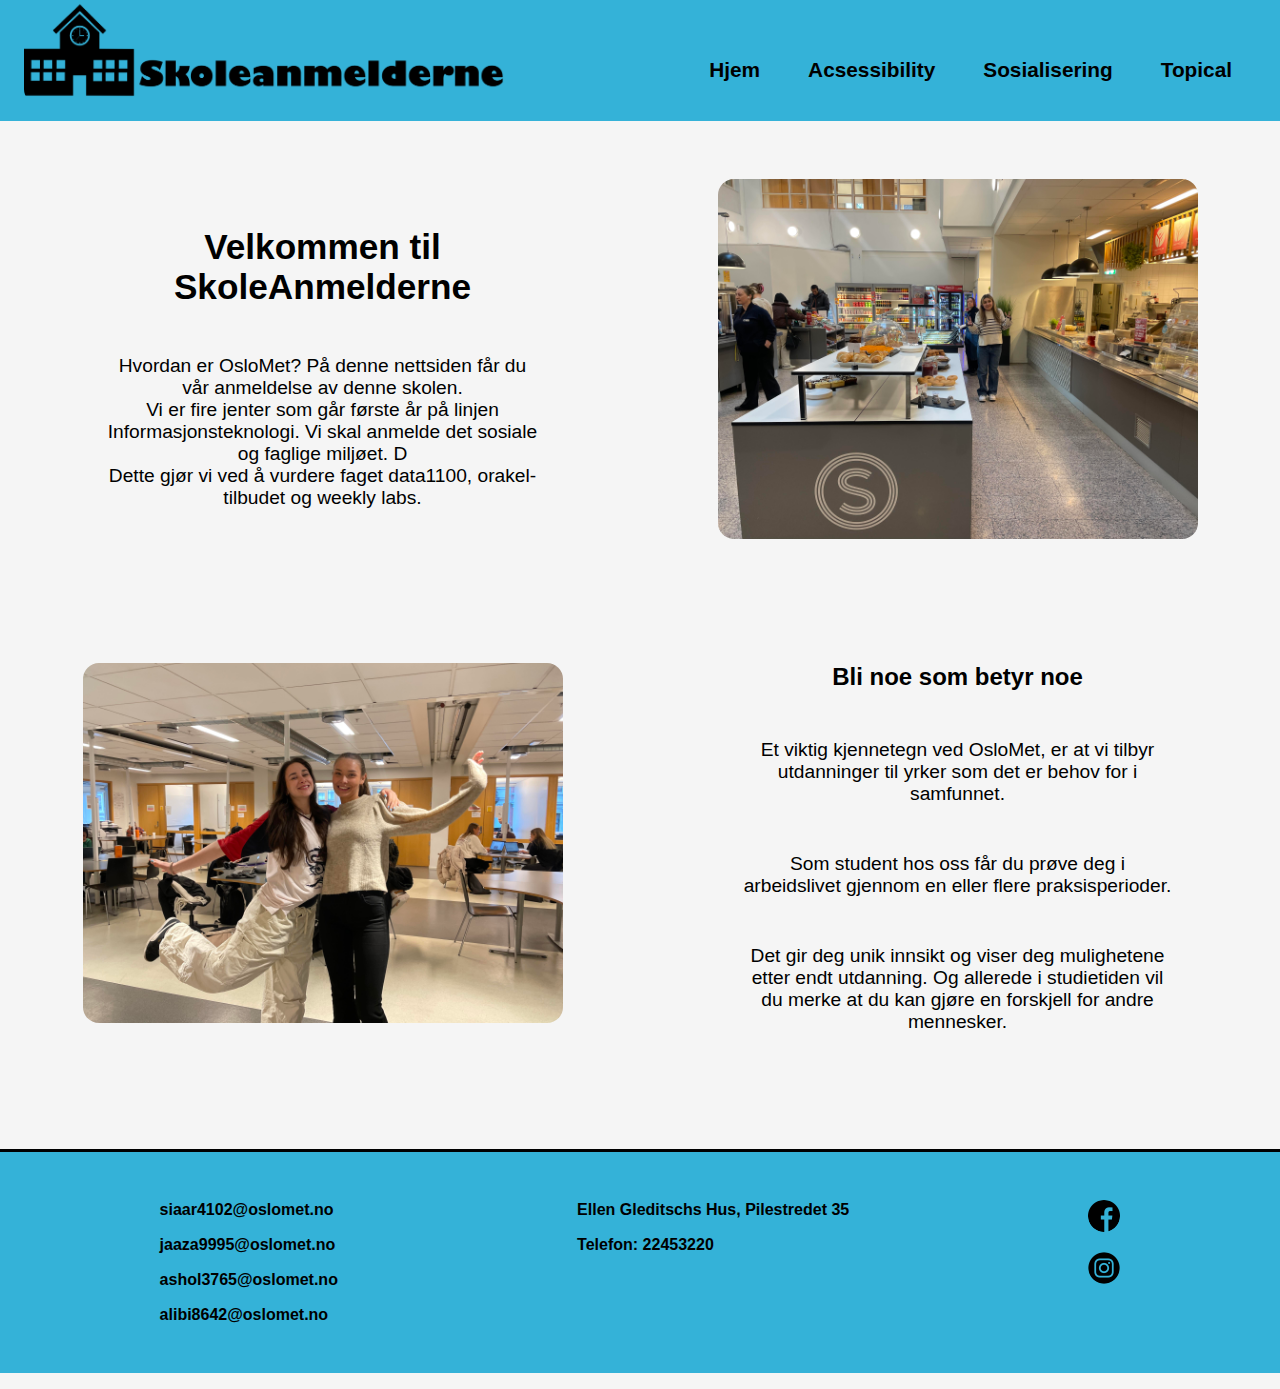
<file: index.html>
<!DOCTYPE html>
<html lang="en">
<head><!--tittel og stylesheet den er koblet opp til-->
    <meta charset="UTF-8">
    <meta name="viewport" content="width=device-width, initial-scale=1.0">
    <link rel="stylesheet" href="css/stylesheet.css">
    <title>SkoleAnmelderne</title>
</head> 

<body><!--spesifiserer hovedinnholdet på siden-->
    <header class="header"><!--setter inn logo til skoleanmelderne-->
        <div>
            <a href="/index.html">
                <img src="/images/skoleannmeldere-logo.png" alt="skoleanmelderne logo" class="logo">
            </a>
        </div>
        <div class="navigation"> <!--meny-bar til de ulike sidene-->
            <input type="checkbox" class="checkbox-menu"> <!--knapper du kan trykke på-->
            <div class="hamburger"></div> <!--hamburgermeny for navigasjonsmenu i litenformat, ser ut som en hamburger-->
            <ul class="menu">
                <li><a href="index.html">Hjem</a></li>
                <li><a href="sub-sites/accsess.html">Acsessibility</a></li>
                <li><a href="sub-sites/sosialisering.html">Sosialisering</a></li>
                <li><a href="sub-sites/topical.html">Topical</a></li>
            </ul>
        </div>
    </header>
    
    <main>
        <article> <!--innhold spesifisert for denne siden, her ligger teksten vår-->
            <div class="grid-container">
                <div class="item1">
            <h1 class="main-title">Velkommen til SkoleAnmelderne</h1>
            <div class="text-content">
                <p >Hvordan er OsloMet? På denne nettsiden får du vår anmeldelse av denne skolen. </p>
                <p>Vi er fire jenter som går første år på linjen Informasjonsteknologi. Vi skal anmelde det sosiale og faglige miljøet. D</p>
                <p>Dette gjør vi ved å vurdere faget data1100, orakel-tilbudet og weekly labs.</p>
                </div>
            </div>
            <div class="item2">
                <img src="images/kantina.jpg" alt="Kantina på OsloMet">
            </div>
                <!--caption (fotograf og dato)-->
                <div class="item3">
                <img src="images/datatorget.jpg" alt="Datatorget">
            </div>
            <div class="item4">
            <h2 class="subtitle">Bli noe som betyr noe</h2>
                <p class="text-content">Et viktig kjennetegn ved OsloMet, er at vi tilbyr utdanninger til yrker som det er behov for i samfunnet.</p>
                <p class="text-content">Som student hos oss får du prøve deg i arbeidslivet gjennom en eller flere praksisperioder.</p>
                <p class="text-content">Det gir deg unik innsikt og viser deg mulighetene etter endt utdanning. Og allerede i studietiden vil du merke at du kan gjøre en forskjell for andre mennesker.</p>
            </div>
        </article>
    </main>
    
    <footer> <!--Tre kololonne i nederste del av nettside -->
        <div class="epost-kolonne"> <!--våre eposter-->
            <ul>
                <li><a href="mailto:siaar4102@oslomet.no">siaar4102@oslomet.no</a></li>
                <li><a href="mailto:jaaza9995@oslomet.no">jaaza9995@oslomet.no</a></li>
                <li><a href="mailto:ashol3765@oslomet.no">ashol3765@oslomet.no</a></li>
                <li><a href="mailto:alibi8642@oslomet.no">alibi8642@oslomet.no</a></li>
            </ul>
        </div>
        <div class="kontakt-kolonne"> <!--kontaktinformasjon til oslomet-->
            <ul>
                <li><a href="https://maps.app.goo.gl/wxStEUmxSxGJmwCn7">Ellen Gleditschs Hus, Pilestredet 35</a></li>
                <li><a href="tel:22453220">Telefon: 22453220</a></li>
            </ul>
        </div>
        <div class="some-kolonne"> <!--logoer med lenker til sosiale medier-->
            <ul>
                <li><a href="https://www.facebook.com/oslomet/?locale=nb_NO"><img src="images/facebook.png" class="social-media" alt="facebook-logo"></a></li>
                <li><a href="https://www.instagram.com/oslomet/"><img src="images/instagram.png" class="social-media" alt="instagram-logo"></a></li>
            </ul>
        </div>
    </footer>
</body>
</html>
</file>
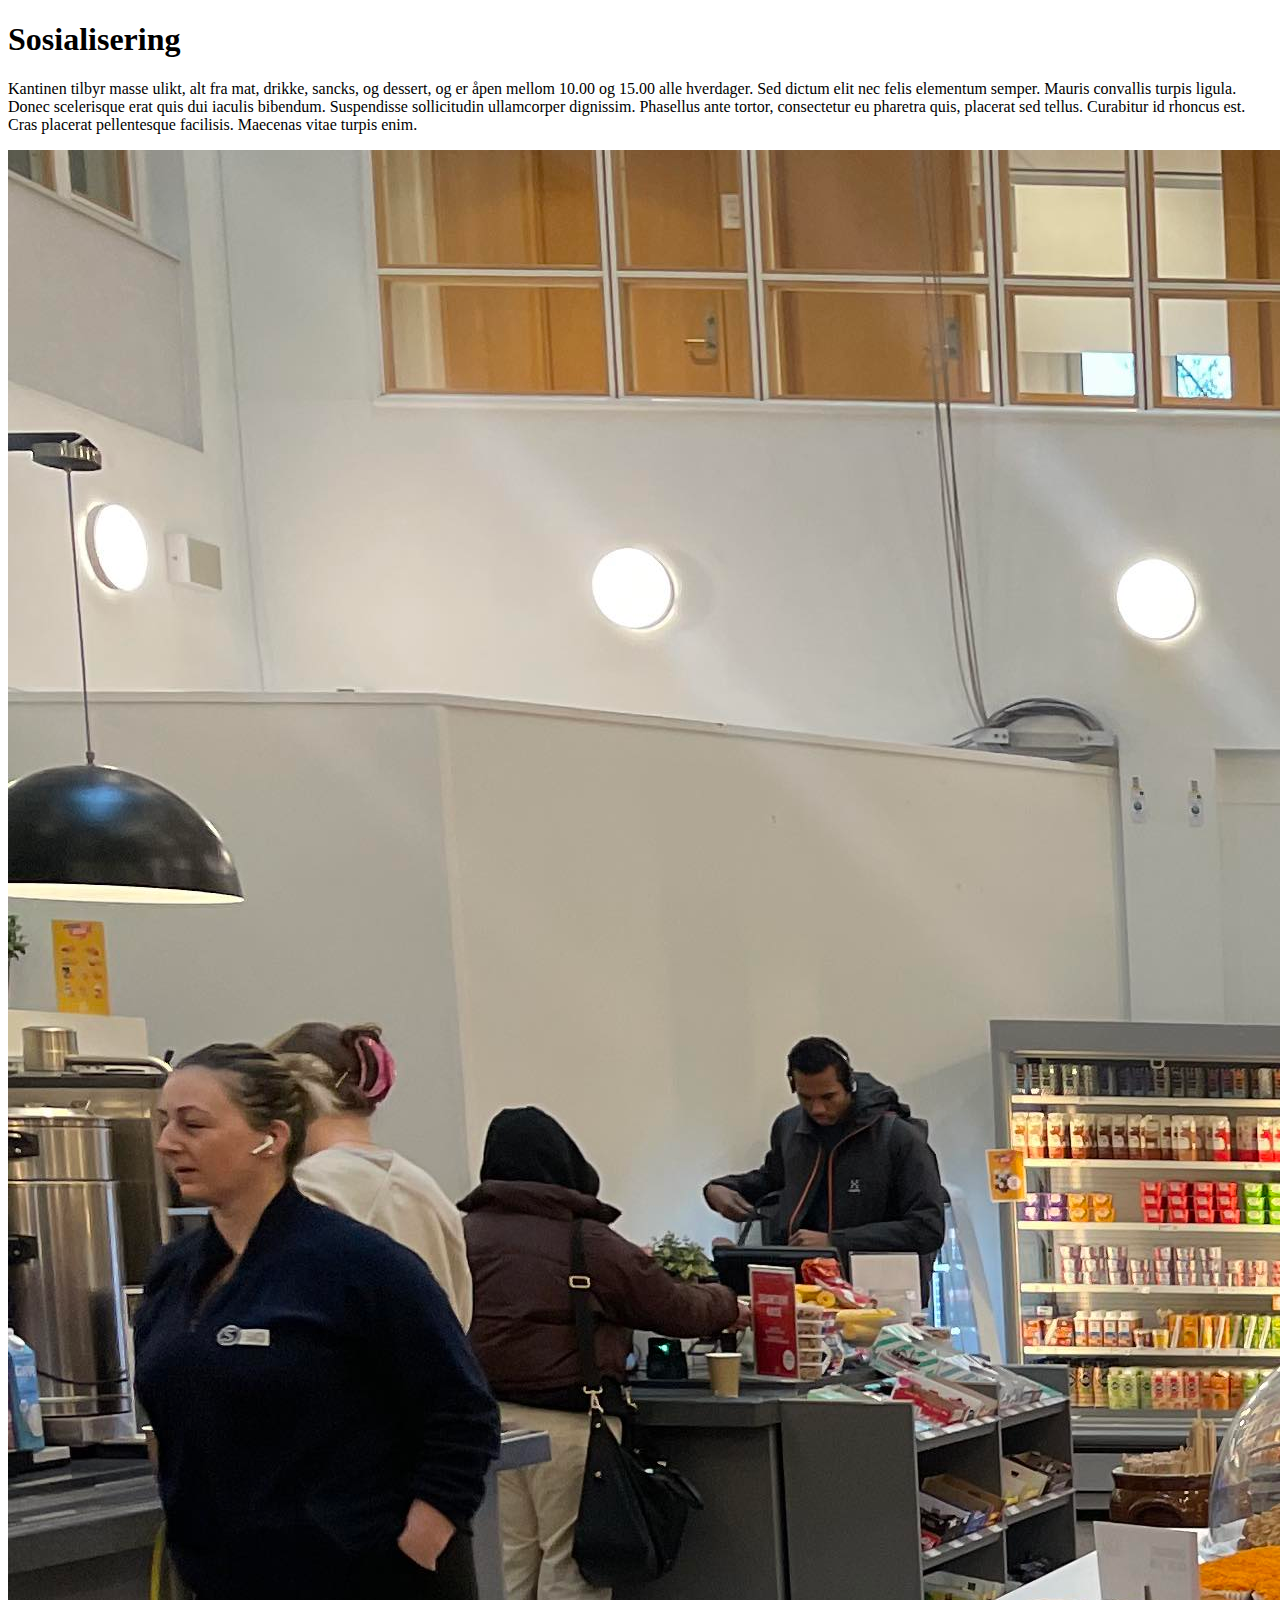
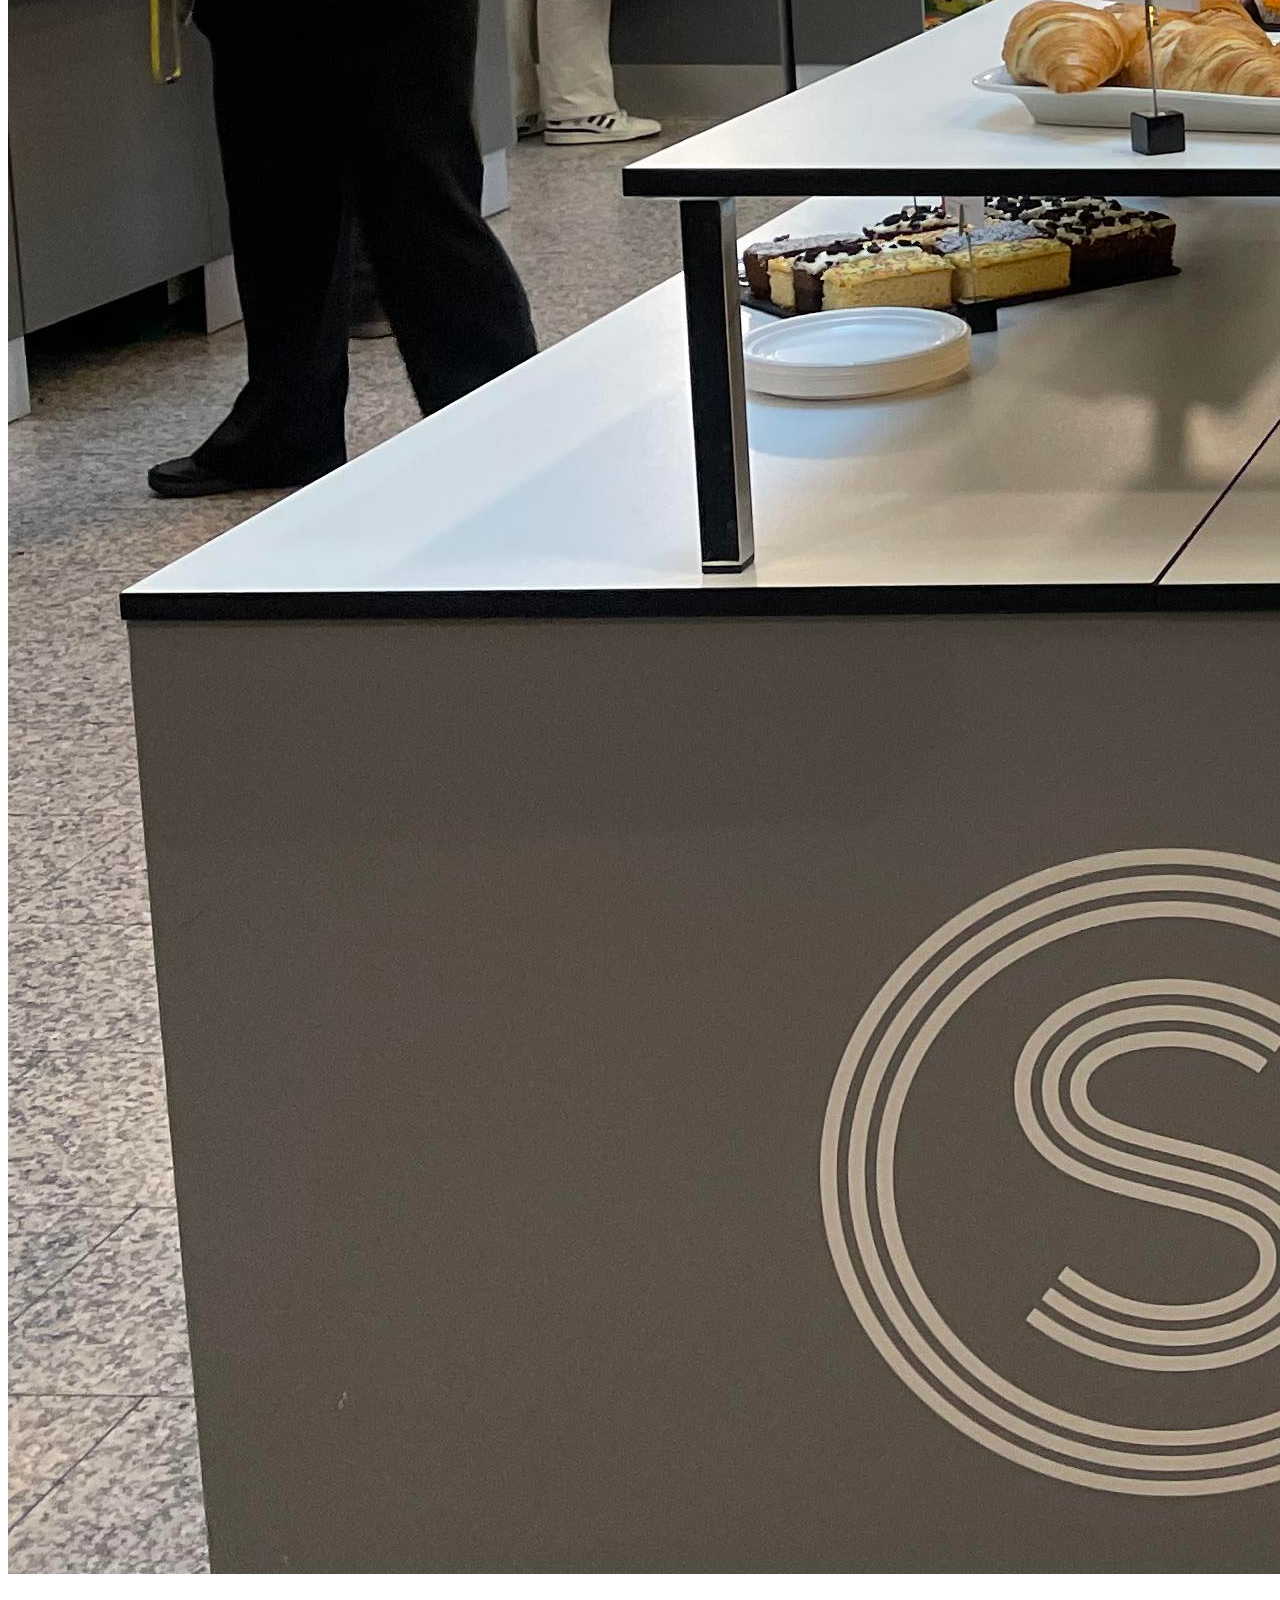
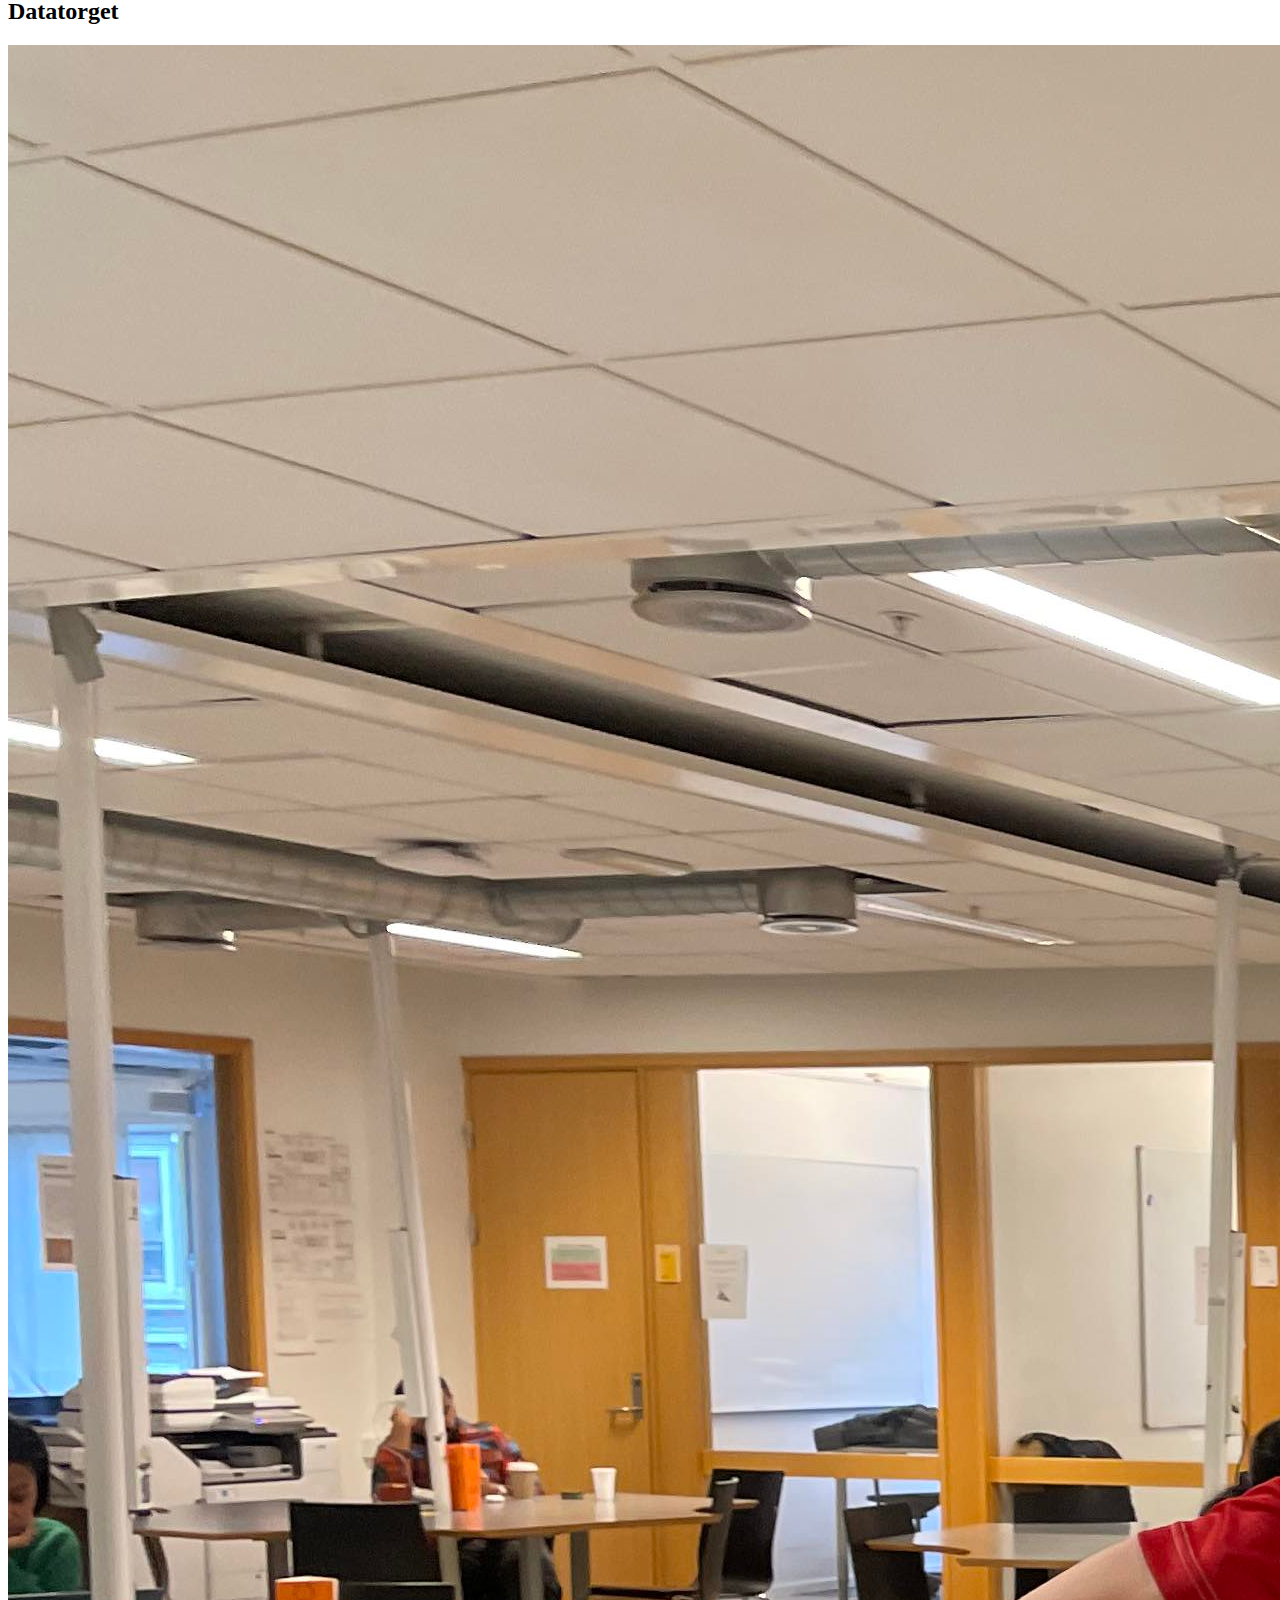
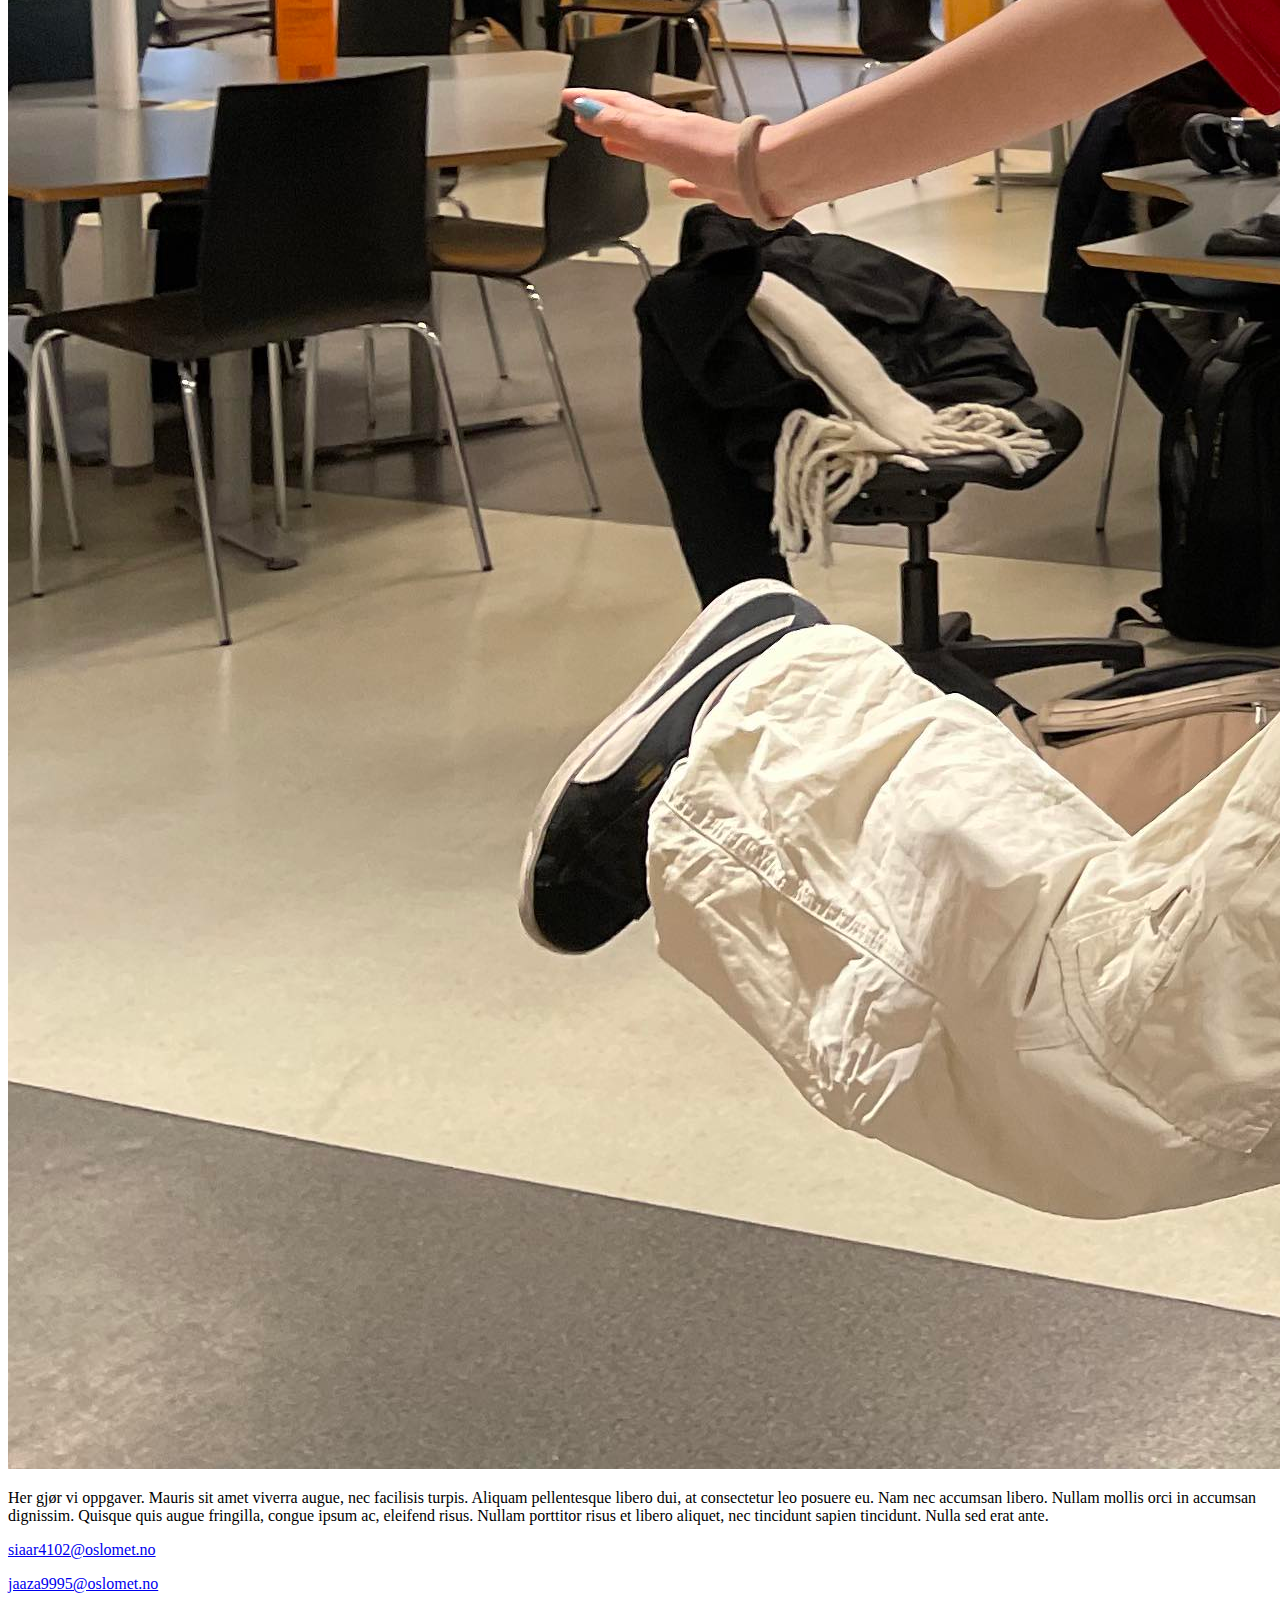
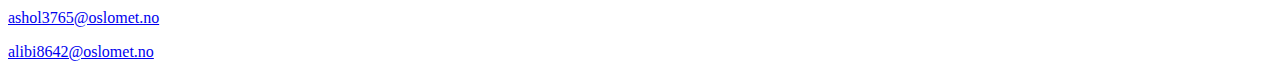
<file: sosialisering.html>
<!DOCTYPE html>
<html lang="en">
<head>
    <meta charset="UTF-8">
    <title>Sosialisering</title>
</head>
<body>
    <main>
        <article class="sosialiseringArticle">
            <h1 class="main-heading">Sosialisering</h1>
                <p class="text-content">Kantinen tilbyr masse ulikt, alt fra mat, drikke, sancks, og dessert, og er åpen mellom 10.00 og 15.00 alle hverdager. 
                    Sed dictum elit nec felis elementum semper. Mauris convallis turpis ligula. Donec scelerisque erat quis dui iaculis bibendum. 
                    Suspendisse sollicitudin ullamcorper dignissim. Phasellus ante tortor, consectetur eu pharetra quis, placerat sed tellus. Curabitur 
                    id rhoncus est. Cras placerat pellentesque facilisis. Maecenas vitae turpis enim.</p>
                <img src="images/kantina.jpg" alt="Kantina på OsloMet">
                <!--caption (fotograf og dato)-->
            <h2 class="subtitle">Datatorget</h2>
                <img src="images/datatorget.jpg" alt="Datatorget">
                <p class="text-content">Her gjør vi oppgaver. Mauris sit amet viverra augue, nec facilisis turpis. Aliquam pellentesque libero dui, at 
                    consectetur leo posuere eu. Nam nec accumsan libero. Nullam mollis orci in accumsan dignissim. Quisque quis augue fringilla, congue 
                    ipsum ac, eleifend risus. Nullam porttitor risus et libero aliquet, nec tincidunt sapien tincidunt. Nulla sed erat ante.</p>
        </article>
    </main>

    <footer>
        <p class="footer-info"><a href="mailto:siaar4102@oslomet.no">siaar4102@oslomet.no</a></p>
                <p class="footer-info"><a href="mailto:jaaza9995@oslomet.no">jaaza9995@oslomet.no</a></p>
                <p class="footer-info"><a href="mailto:ashol3765@oslomet.no">ashol3765@oslomet.no</a></p>
                <p class="footer-info"><a href="mailto:alibi8642@oslomet.no">alibi8642@oslomet.no</a></p>  
    </footer>
</body>
</html>
</file>
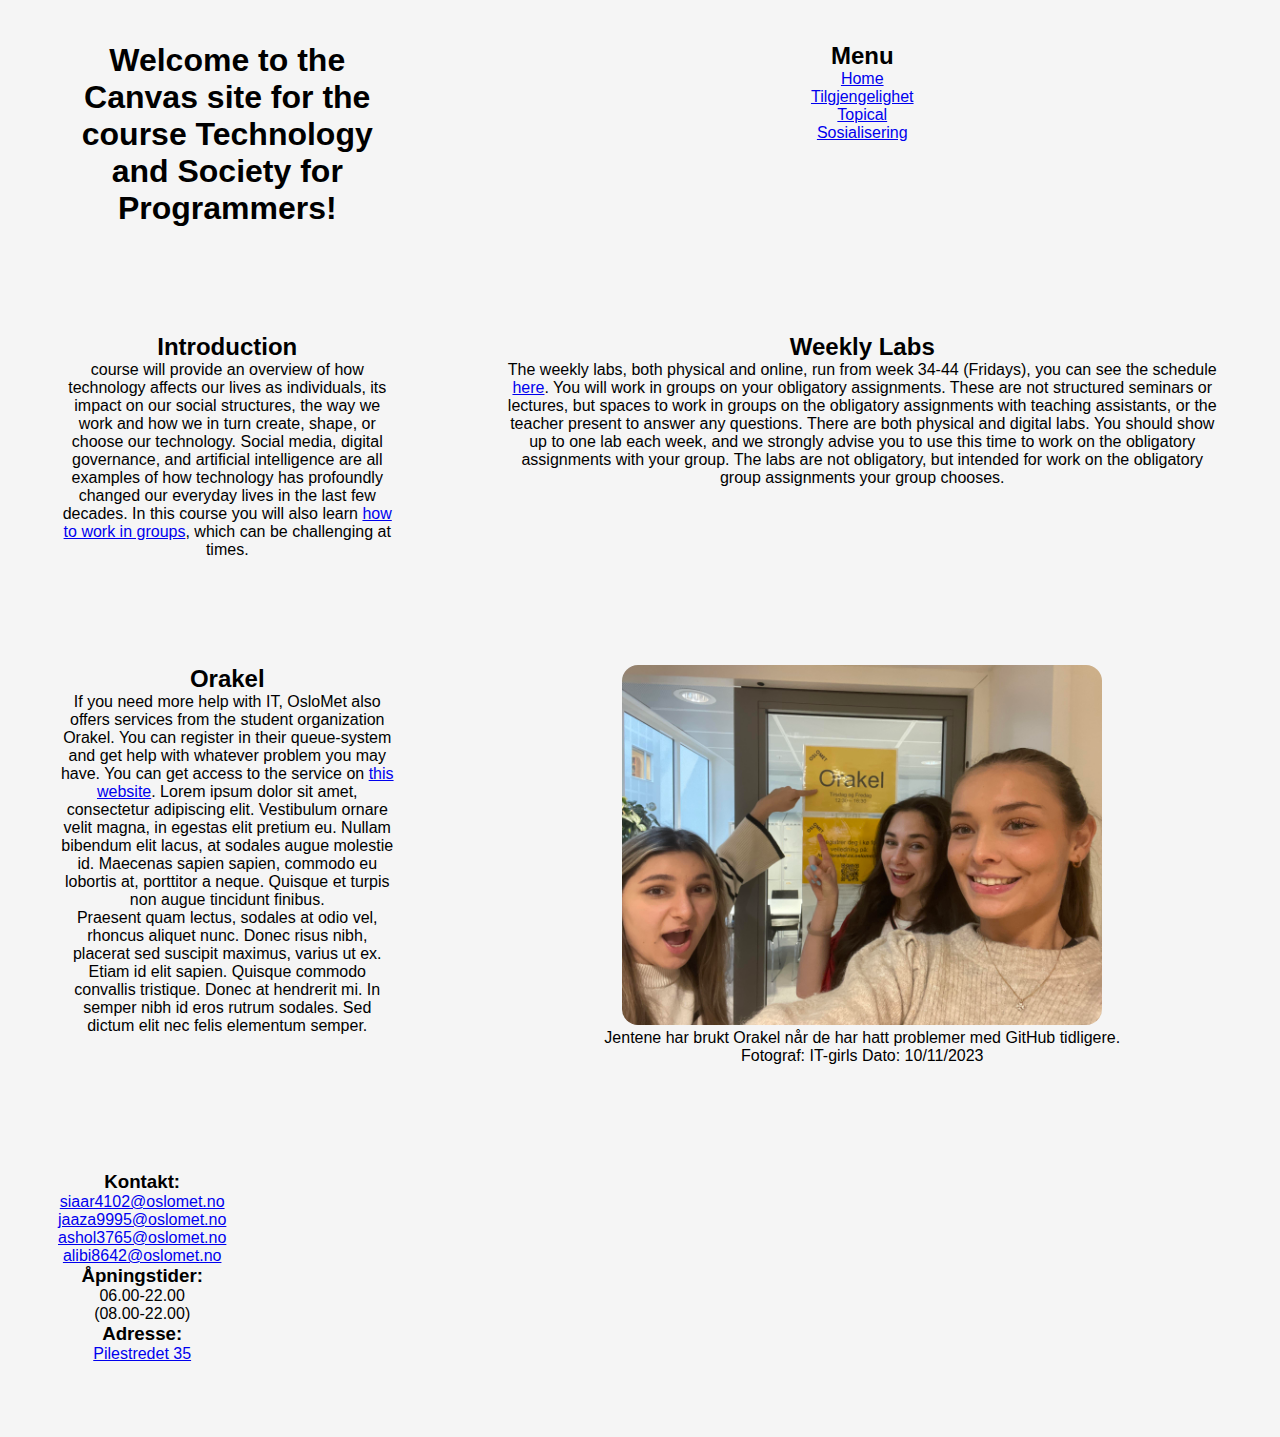
<file: topical.html>
<!DOCTYPE html>
<html lang="en">
<head>
    <meta charset="UTF-8">
    <title>OsloMet</title>
    <link rel="stylesheet" href="css/stylesheet.css"> 
</head>
<!--spesifiserer hovedinnholdet på siden-->
<body>
    <div class="grid-container">  
        <div class="item1"> 
            <h1> Welcome to the Canvas site for the course Technology and Society for Programmers!</h1></div>
        <!--definerer ett sett navigasjonslenker-->
        <div class="item2"> 
            <h2 class="meny">Menu</h2> 
                <!--menu bar-->
                <nav>
                    <ul>
                        <li><a href="index.html">Home</a></li>
                        <li><a href="accsess.html">Tilgjengelighet</a></li>
                        <li><a href="topical.html">Topical</a></li>
                        <li><a href="sosialisering.html">Sosialisering</a></li>
                    </ul>
                </nav>
        </div> 
        <!--Tekst tatt fra DATA 1100 sin Syllabus-->
        <div class="item3">
            <h2>Introduction</h2> 
                <p>course will provide an overview of how technology affects our lives as individuals, its impact on our social structures, 
                the way we work and how we in turn create, shape, or choose our technology. Social media, digital governance, and artificial 
                intelligence are all examples of how technology has profoundly changed our everyday lives in the last few decades. 
                In this course you will also learn 
                <a href="https://www.oslomet.no/forskning/forskningsnyheter/hvordan-lose-problemer-grupper">how to work in groups</a>, which can be challenging at times.</p>
        </div>
        <div class="item4">
            <h2>Weekly Labs</h2>
                <p> The weekly labs, both physical and online, run from week 34-44 (Fridays), you can see the schedule 
                <a href="https://tp.educloud.no/oslomet/timeplan/timeplan.php?type=course&id%5B%5D=DATA1100%2C1&sort=null">here</a>. You will work in 
                groups on your obligatory assignments. These are not structured seminars or lectures, but spaces to work in groups on the obligatory 
                assignments with teaching assistants, or the teacher present to answer any questions. There are both physical and digital labs. You 
                should show up to one lab each week, and we strongly advise you to use this time to work on the obligatory assignments with your group. 
                The labs are not obligatory, but intended for work on the obligatory group assignments your group chooses.</p>
        </div>
        <div class="item5">
            <h2>Orakel</h2>
                <p>If you need more help with IT, OsloMet also offers services from the student organization Orakel. You can register in their queue-system 
                and get help with whatever problem you may have. You can get access to the service on 
                <a href="http://orakel.cs.oslomet.no/?fbclid=IwAR1zBENN-Wi6OOu0t-D0s6P7Qee21S8tOdWcjEOTmsW39-8lwr--emS8iUA">this website</a>.
                Lorem ipsum dolor sit amet, consectetur adipiscing elit. Vestibulum ornare velit magna, in egestas elit pretium eu. Nullam bibendum 
                elit lacus, at sodales augue molestie id. Maecenas sapien sapien, commodo eu lobortis at, porttitor a neque. Quisque et turpis non 
                augue tincidunt finibus.</p>
                <p>Praesent quam lectus, sodales at odio vel, rhoncus aliquet nunc. Donec risus nibh, placerat sed suscipit 
                maximus, varius ut ex. Etiam id elit sapien. Quisque commodo convallis tristique. Donec at hendrerit mi. 
                In semper nibh id eros rutrum 
                sodales. Sed dictum elit nec felis elementum semper.</p>
        </div>
    <div class="item6">  
    <img src="images/orakel.jpg" alt="Orakel på datatorget">
        <p class="bildetekst">Jentene har brukt Orakel når de har hatt problemer med GitHub tidligere.</p>
        <p class="fotograf">Fotograf: IT-girls Dato: 10/11/2023</p>
    </div>
    <div class="item7"> 
        <div id="column1">
            <h3 class="footer-h">Kontakt:</h3>
                <p class="footer-info"><a href="mailto:siaar4102@oslomet.no">siaar4102@oslomet.no</a></p>
                <p class="footer-info"><a href="mailto:jaaza9995@oslomet.no">jaaza9995@oslomet.no</a></p>
                <p class="footer-info"><a href="mailto:ashol3765@oslomet.no">ashol3765@oslomet.no</a></p>
                <p class="footer-info"><a href="mailto:alibi8642@oslomet.no">alibi8642@oslomet.no</a></p>
        </div>
        <div id="column2">
            <h3 class="footer-h">Åpningstider:</h3>
                <p class="footer-info">06.00-22.00</p>
                <p class="footer-info">(08.00-22.00)</p>
        </div>
        <div id="column3">
            <h3 class="footer-h">Adresse:</h3>
                <p class="footer-info"> <a href="https://www.google.com/maps/place/ELLEN+GLEDITSCHS+HUS,+Pilestredet+35,+0166+Oslo/@59.9194939,10.7328436,17z/data=!3m1!4b1!4m6!3m5!1s0x46416e7bfd89e6cf:0xd04027fb4528a60c!8m2!3d59.9194912!4d10.7354185!16s%2Fg%2F11fpk5l5z8?entry=ttu">Pilestredet 35</a></p>
        </div>
    </div>
</body>
</html>
</file>
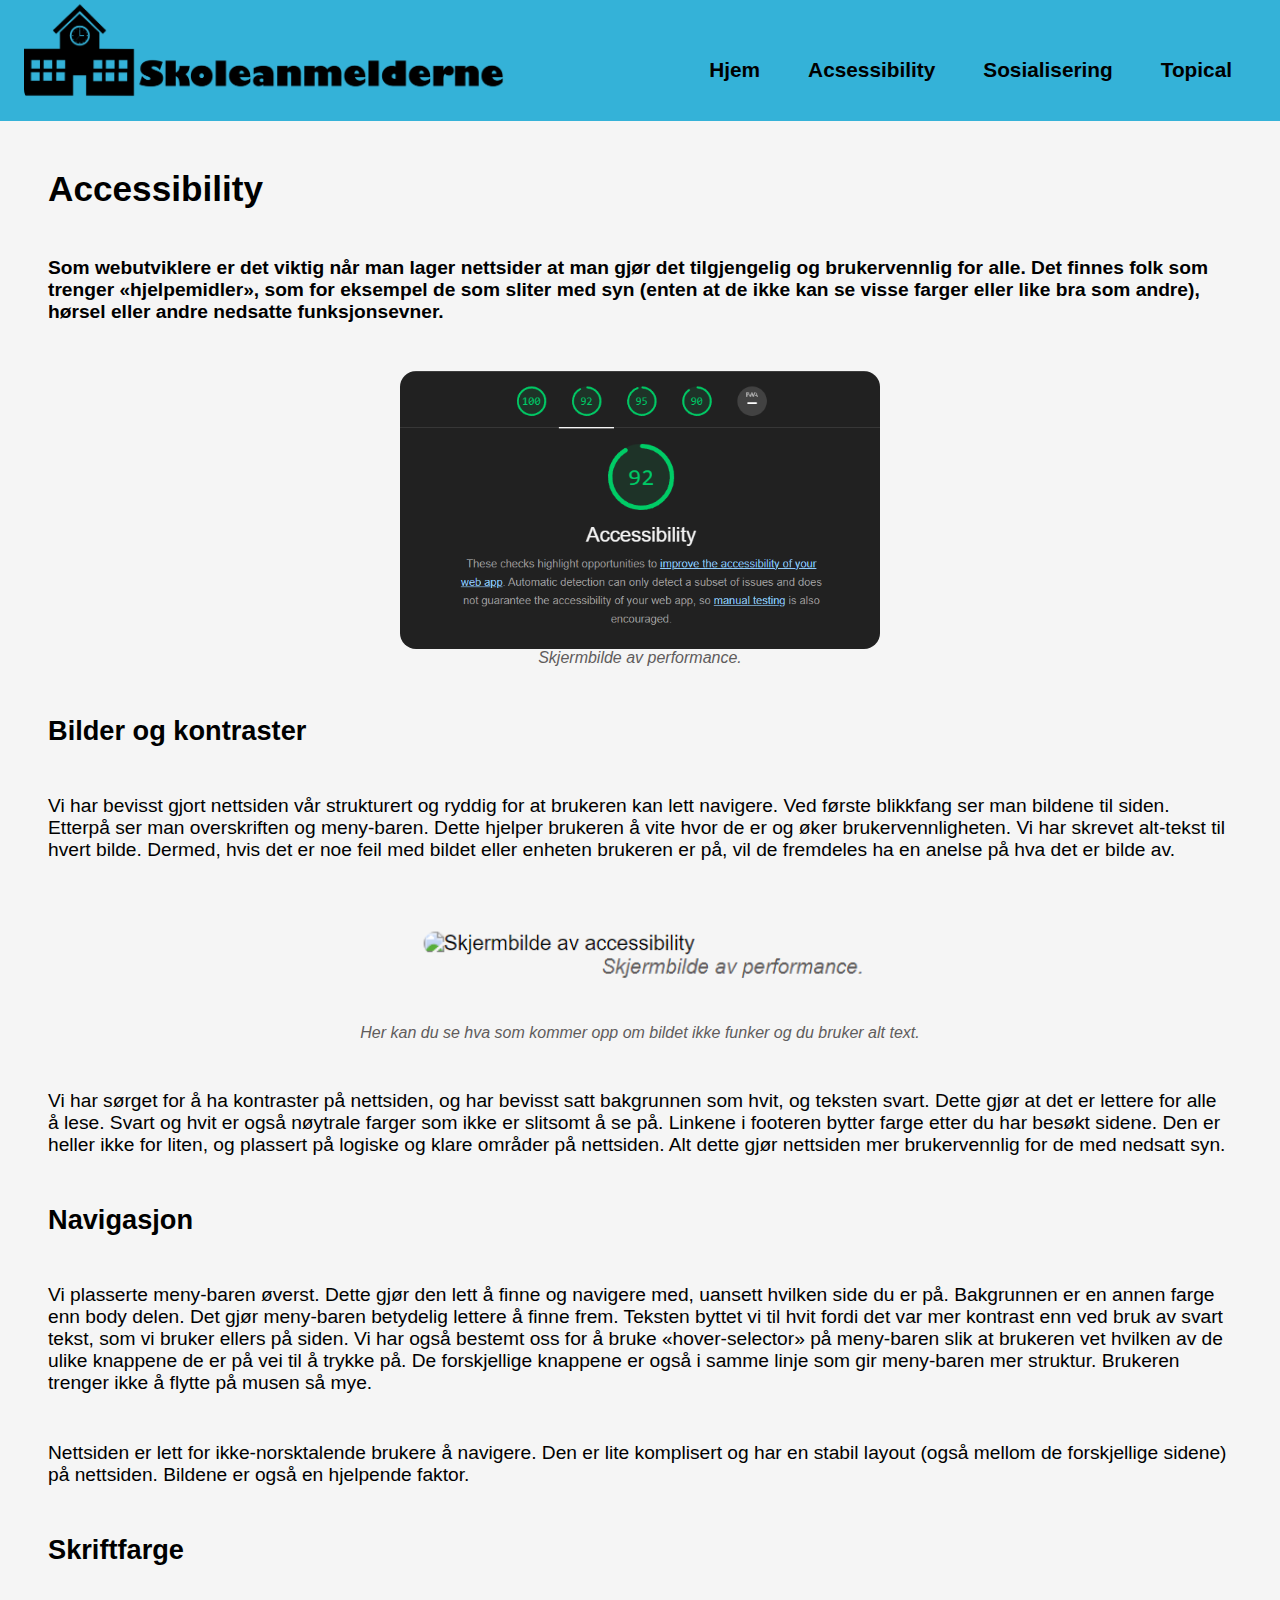
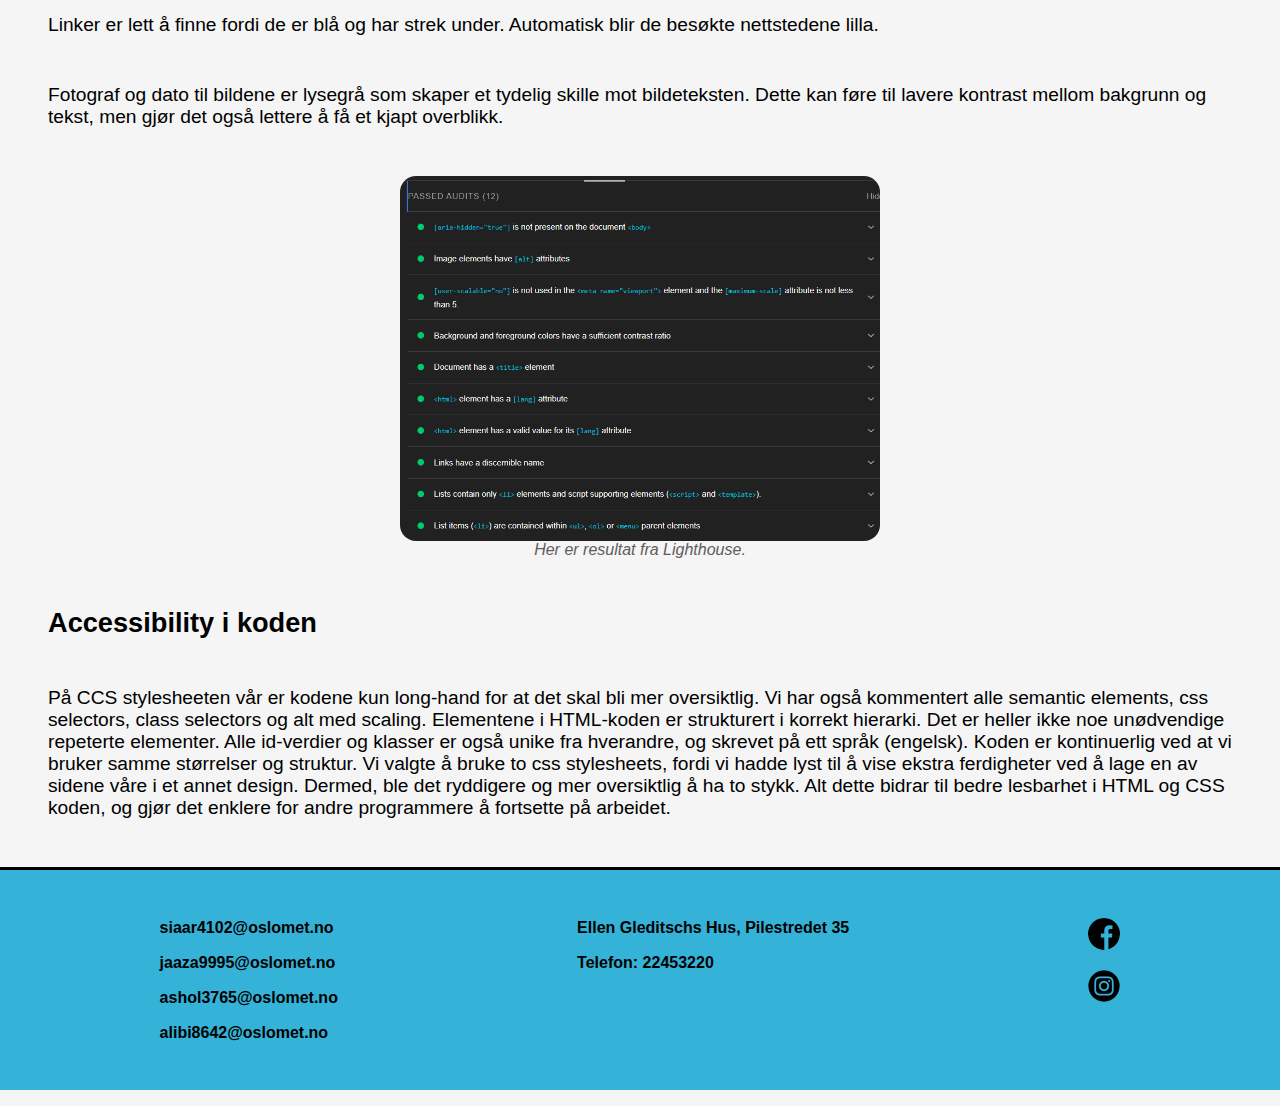
<file: sub-sites/accsess.html>
<!DOCTYPE html>
<html lang="en">
<head> <!--tittel og stylesheet den er koblet opp til-->
    <meta charset="UTF-8">
    <meta name="viewport" content="width=device-width, initial-scale=1.0">
    <link rel="stylesheet" href="/css/stylesheet.css"> 
    <title>Accsessibility</title>
</head>

<body><!--spesifiserer hovedinnholdet på siden-->
  <header class="header"><!--setter inn logo til skoleanmelderne-->
        <div>
            <a href="/index.html">
                <img src="/images/skoleannmeldere-logo.png" alt="skoleanmelderne logo" class="logo">
            </a>
        </div>
        <div class="navigation"> <!--meny-bar til de ulike sidene-->
            <input type="checkbox" class="checkbox-menu">
            <div class="hamburger"></div>
            <ul class="menu"> <!--liste med de ulike sidene -->
                <li><a href="/index.html">Hjem</a></li>
                <li><a href="/sub-sites/accsess.html">Acsessibility</a></li>
                <li><a href="/sub-sites/sosialisering.html">Sosialisering</a></li>
                <li><a href="/sub-sites/topical.html">Topical</a></li>
            </ul>
        </div>
    </header>

    <main> 
        <article class="accessibility"><!--Klasseattributtet spesifiserer ett eller flere klassenavn for et element (til bruk i css)-->
            <h1 class="main-title">Accessibility</h1>
            <p class="intro-text">Som webutviklere er det viktig når man lager nettsider at man gjør det tilgjengelig og brukervennlig for alle. Det finnes folk som trenger 
            «hjelpemidler», som for eksempel de som sliter med syn (enten at de ikke kan se visse farger eller like bra som andre), hørsel eller andre nedsatte 
            funksjonsevner.</p>      
            <img class="main-img" src="/images/Screenshot 2024-02-21 161131.png"  alt="skjermbilde av accessibility"> 
            <p class="caption">Skjermbilde av performance.</p>

            <h2 class="sub-title">Bilder og kontraster</h2>
            <p class="text-content">Vi har bevisst gjort nettsiden vår strukturert og ryddig for at brukeren kan lett navigere. Ved første blikkfang ser man bildene til 
            siden. Etterpå ser man overskriften og meny-baren. Dette hjelper brukeren å vite hvor de er og øker brukervennligheten. Vi har skrevet alt-tekst til hvert 
            bilde. Dermed, hvis det er noe feil med bildet eller enheten brukeren er på, vil de fremdeles ha en anelse på hva det er bilde av.  </p>
            <img class="main-img" src="/images/feilmelding.png"  alt="eksempel på alt-text"> 
            <p class="caption">Her kan du se hva som kommer opp om bildet ikke funker og du bruker alt text.</p>
            <p class="text-content">Vi har sørget for å ha kontraster på nettsiden, og har bevisst satt bakgrunnen som hvit, og teksten svart. Dette gjør at det er lettere for alle å lese. Svart
            og hvit er også nøytrale farger som ikke er slitsomt å se på. Linkene i footeren bytter farge etter du har besøkt sidene. Den er heller ikke for liten, og 
            plassert på logiske og klare områder på nettsiden. Alt dette gjør nettsiden mer brukervennlig for de med nedsatt syn. </p>
            <h2 class="sub-title">Navigasjon</h2>
            <p class="text-content">Vi plasserte meny-baren øverst. Dette gjør den lett å finne og navigere med, uansett hvilken side du er på. Bakgrunnen er en annen farge 
            enn body delen. Det gjør meny-baren betydelig lettere å finne frem. Teksten byttet vi til hvit fordi det var mer kontrast enn ved bruk av svart tekst, som vi
            bruker ellers på siden. Vi har også bestemt oss for å bruke «hover-selector» på meny-baren slik at brukeren vet hvilken av de ulike knappene de er på vei 
            til å trykke på. De forskjellige knappene er også i samme linje som gir meny-baren mer struktur. Brukeren trenger ikke å flytte på musen så mye. </p>
            <p class="text-content">Nettsiden er lett for ikke-norsktalende brukere å navigere. Den er lite komplisert og har en stabil layout (også mellom de forskjellige 
            sidene) på nettsiden. Bildene er også en hjelpende faktor.</p>
            <h2 class="sub-title">Skriftfarge</h2>
            <p class="text-content">Linker er lett å finne fordi de er blå og har strek under. Automatisk blir de besøkte nettstedene lilla.</p>
            <p class="text-content">Fotograf og dato til bildene er lysegrå som skaper et tydelig skille mot bildeteksten. Dette kan føre til lavere kontrast mellom 
            bakgrunn og tekst, men gjør det også lettere å få et kjapt overblikk.</p>
            <img class="main-img" src="/images/passed.audits.png" alt="passed audits">
            <p class="caption">Her er resultat fra Lighthouse.</p>
            <h2 class="sub-title">Accessibility i koden</h2>
            <p class="text-content">På CCS stylesheeten vår er kodene kun long-hand for at det skal bli mer oversiktlig. Vi har også kommentert alle semantic elements, css 
            selectors, class selectors og alt med scaling. Elementene i HTML-koden er strukturert i korrekt hierarki. Det er heller ikke noe unødvendige repeterte 
            elementer. Alle id-verdier og klasser er også unike fra hverandre, og skrevet på ett språk (engelsk). Koden er kontinuerlig ved at vi bruker samme 
            størrelser og struktur. Vi valgte å bruke to css stylesheets, fordi vi hadde lyst til å vise ekstra ferdigheter ved å lage en av sidene våre i et annet 
            design. Dermed, ble det ryddigere og mer oversiktlig å ha to stykk. Alt dette bidrar til bedre lesbarhet i HTML og CSS koden, og gjør det enklere for andre 
            programmere å fortsette på arbeidet.</p>
            <p></p><!--mellomrom mellom tekst og footer-->
            <p></p>
            <p></p>
        </article>
    </main>

    <footer> <!--Tre kololonne i nederste del av nettside -->
        <div class="epost-kolonne">
            <ul>
                <li><a href="mailto:siaar4102@oslomet.no">siaar4102@oslomet.no</a></li>
                <li><a href="mailto:jaaza9995@oslomet.no">jaaza9995@oslomet.no</a></li>
                <li><a href="mailto:ashol3765@oslomet.no">ashol3765@oslomet.no</a></li>
                <li><a href="mailto:alibi8642@oslomet.no">alibi8642@oslomet.no</a></li>
            </ul>
        </div>
        <div class="kontakt-kolonne"> <!--kontaktinformasjon til oslomet-->
            <ul>
                <li><a href="https://maps.app.goo.gl/wxStEUmxSxGJmwCn7">Ellen Gleditschs Hus, Pilestredet 35</a></li>
                <li><a href="tel:22453220">Telefon: 22453220</a></li>
            </ul>
        </div>
        <div class="some-kolonne"> <!--logoer med lenker til sosiale medier-->
            <ul>
                <li><a href="https://www.facebook.com/oslomet/?locale=nb_NO"><img src="/images/facebook.png" class="social-media" alt="facebook-logo"></a></li>
                <li><a href="https://www.instagram.com/oslomet/"><img src="/images/instagram.png" class="social-media" alt="instagram-logo"></a></li>
            </ul>
        </div>
    </footer>
</body>
</html>
</file>
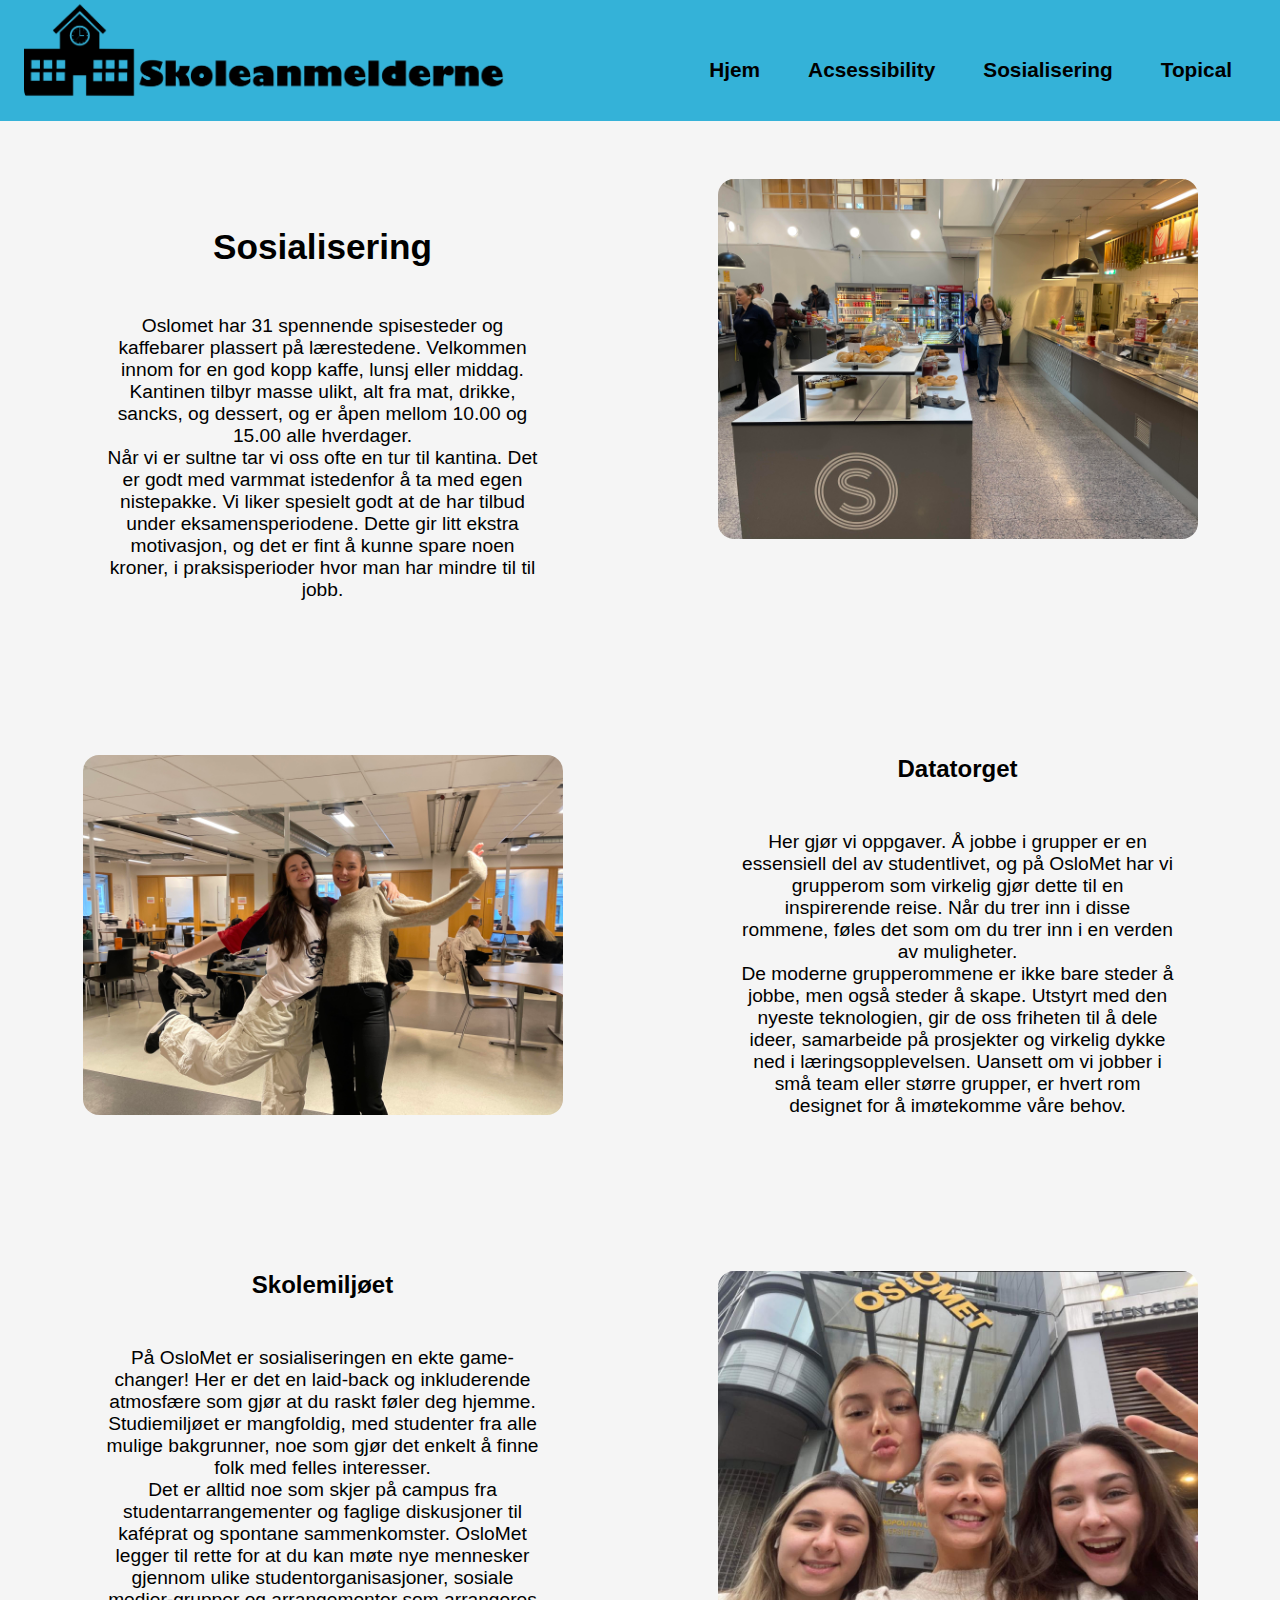
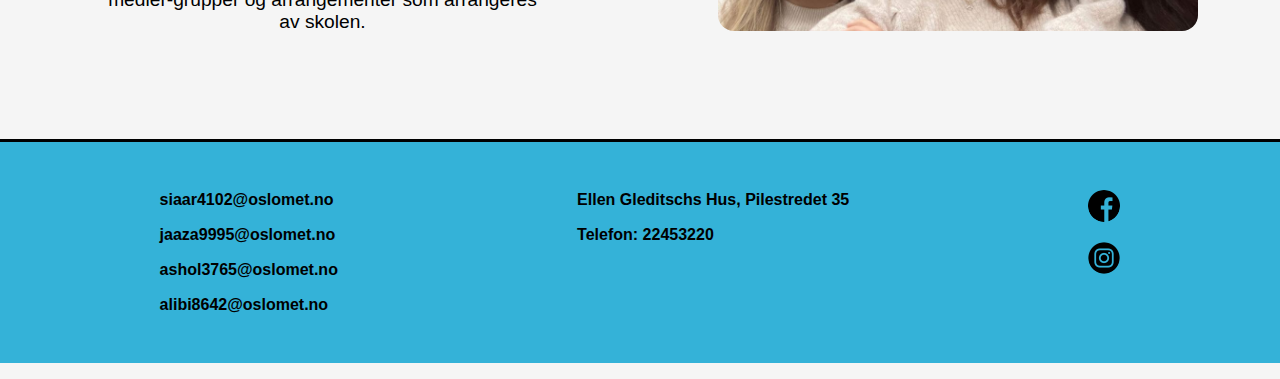
<file: sub-sites/sosialisering.html>
<!DOCTYPE html>
<html lang="en">
<head><!--tittel og stylesheet den er koblet opp til-->
    <meta charset="UTF-8">
    <link rel="stylesheet" href="/css/stylesheet.css">
    <title>Sosialisering</title>
</head>

<body><!--spesifiserer hovedinnholdet på siden-->
    <header class="header"> <!--setter inn logo til skoleanmelderne-->
        <div>
            <a href="/index.html">
                <img src="/images/skoleannmeldere-logo.png" alt="skoleanmelderne logo" class="logo">
            </a>
        </div>
        <div class="navigation"> <!--meny-bar til de ulike sidene-->
            <input type="checkbox" class="checkbox-menu">
            <div class="hamburger"></div>
            <ul class="menu">
                <li><a href="/index.html">Hjem</a></li>
                <li><a href="/sub-sites/accsess.html">Acsessibility</a></li>
                <li><a href="/sub-sites/sosialisering.html">Sosialisering</a></li>
                <li><a href="/sub-sites/topical.html">Topical</a></li>
            </ul>
        </div>
    </header>
    <main>
        <article><!--innhold spesifisert for denne siden, her ligger teksten vår-->
            <div class="grid-container"> <!--deler opp siden i ulike deler/bokser-->
                <div class="item1"> <!--første "del" med overskrift og paragraf-->
                    <h1 class="main-title">Sosialisering</h1> 
                    <div class="text-content">
                    <p>Oslomet har 31 spennende spisesteder og kaffebarer plassert på lærestedene. Velkommen innom for en god kopp kaffe, lunsj eller middag.
                        Kantinen tilbyr masse ulikt, alt fra mat, drikke, sancks, og dessert, og er åpen mellom 10.00 og 15.00 alle hverdager. 
                    </p>
                    <p>Når vi er sultne tar vi oss ofte en tur til kantina. Det er godt med varmmat istedenfor å ta med egen nistepakke. Vi liker spesielt
                        godt at de har tilbud under eksamensperiodene. Dette gir litt ekstra motivasjon, og det er fint å kunne spare noen kroner, i praksisperioder
                        hvor man har mindre til til jobb.</p>
                    </div>
                </div>
                <div class="item2"> <!--andre boks er et bilde-->
                    <img src="/images/kantina.jpg" alt="Kantina på OsloMet">
                </div>
                <div class="item3"> <!--tredje boks er et bilde-->
                    <img src="/images/datatorget.jpg" alt="Datatorget">
                </div>
                <div class="item4"> <!--fjerde boks er overskrift og tekst-->
                    <h2 class="subTitle">Datatorget</h2>
                    <div class="text-content">
                    <p>Her gjør vi oppgaver. Å jobbe i grupper er en essensiell del av studentlivet, og på OsloMet har vi grupperom som virkelig 
                        gjør dette til en inspirerende reise. Når du trer inn i disse rommene, føles det som om du trer inn i en verden av 
                        muligheter.</p>
                    <p>De moderne grupperommene er ikke bare steder å jobbe, men også steder å skape. Utstyrt med den nyeste teknologien, gir de oss
                         friheten til å dele ideer, samarbeide på prosjekter og virkelig dykke ned i læringsopplevelsen. Uansett om vi jobber i små team 
                         eller større grupper, er hvert rom designet for å imøtekomme våre behov.</p>
                    </div>
                </div>
                <div class="item5"> <!--boks fem er overskrift og tekst-->
                    <h2 class="subTitle">Skolemiljøet</h2>
                    <div class="text-content">
                    <p> På OsloMet er sosialiseringen en ekte game-changer! Her er det en laid-back og inkluderende atmosfære som gjør at du 
                        raskt føler deg hjemme. Studiemiljøet er mangfoldig, med studenter fra alle mulige bakgrunner, noe som gjør det enkelt å 
                        finne folk med felles interesser.</p>
                    <p>Det er alltid noe som skjer på campus fra studentarrangementer og faglige diskusjoner til kaféprat og spontane 
                        sammenkomster. OsloMet legger til rette for at du kan møte nye mennesker gjennom ulike studentorganisasjoner, 
                        sosiale medier-grupper og arrangementer som arrangeres av skolen.</p>
                    </div>
                </div>
                <div class="item6"> <!--boks seks er et bilde-->
                    <img src="/images/fellesbilde.jpg" alt="bilde foran oslomet">
                </div>
            </div>
        </article>
    </main>
    
    <footer> <!--Tre kololonne i nederste del av nettside -->
        <div class="epost-kolonne">
            <ul>
                <li><a href="mailto:siaar4102@oslomet.no">siaar4102@oslomet.no</a></li>
                <li><a href="mailto:jaaza9995@oslomet.no">jaaza9995@oslomet.no</a></li>
                <li><a href="mailto:ashol3765@oslomet.no">ashol3765@oslomet.no</a></li>
                <li><a href="mailto:alibi8642@oslomet.no">alibi8642@oslomet.no</a></li>
            </ul>
        </div>
        <div class="kontakt-kolonne"><!--kontaktinformasjon til oslomet-->
            <ul>
                <li><a href="https://maps.app.goo.gl/wxStEUmxSxGJmwCn7">Ellen Gleditschs Hus, Pilestredet 35</a></li>
                <li><a href="tel:22453220">Telefon: 22453220</a></li>
            </ul>
        </div>
        <div class="some-kolonne"><!--logoer med lenker til sosiale medier-->
            <ul>
                <li><a href="https://www.facebook.com/oslomet/?locale=nb_NO"><img src="/images/facebook.png" class="social-media" alt="facebook-logo"></a></li>
                <li><a href="https://www.instagram.com/oslomet/"><img src="/images/instagram.png" class="social-media" alt="instagram-logo"></a></li>
            </ul>
        </div>
    </footer>
</body>
</html>
</file>
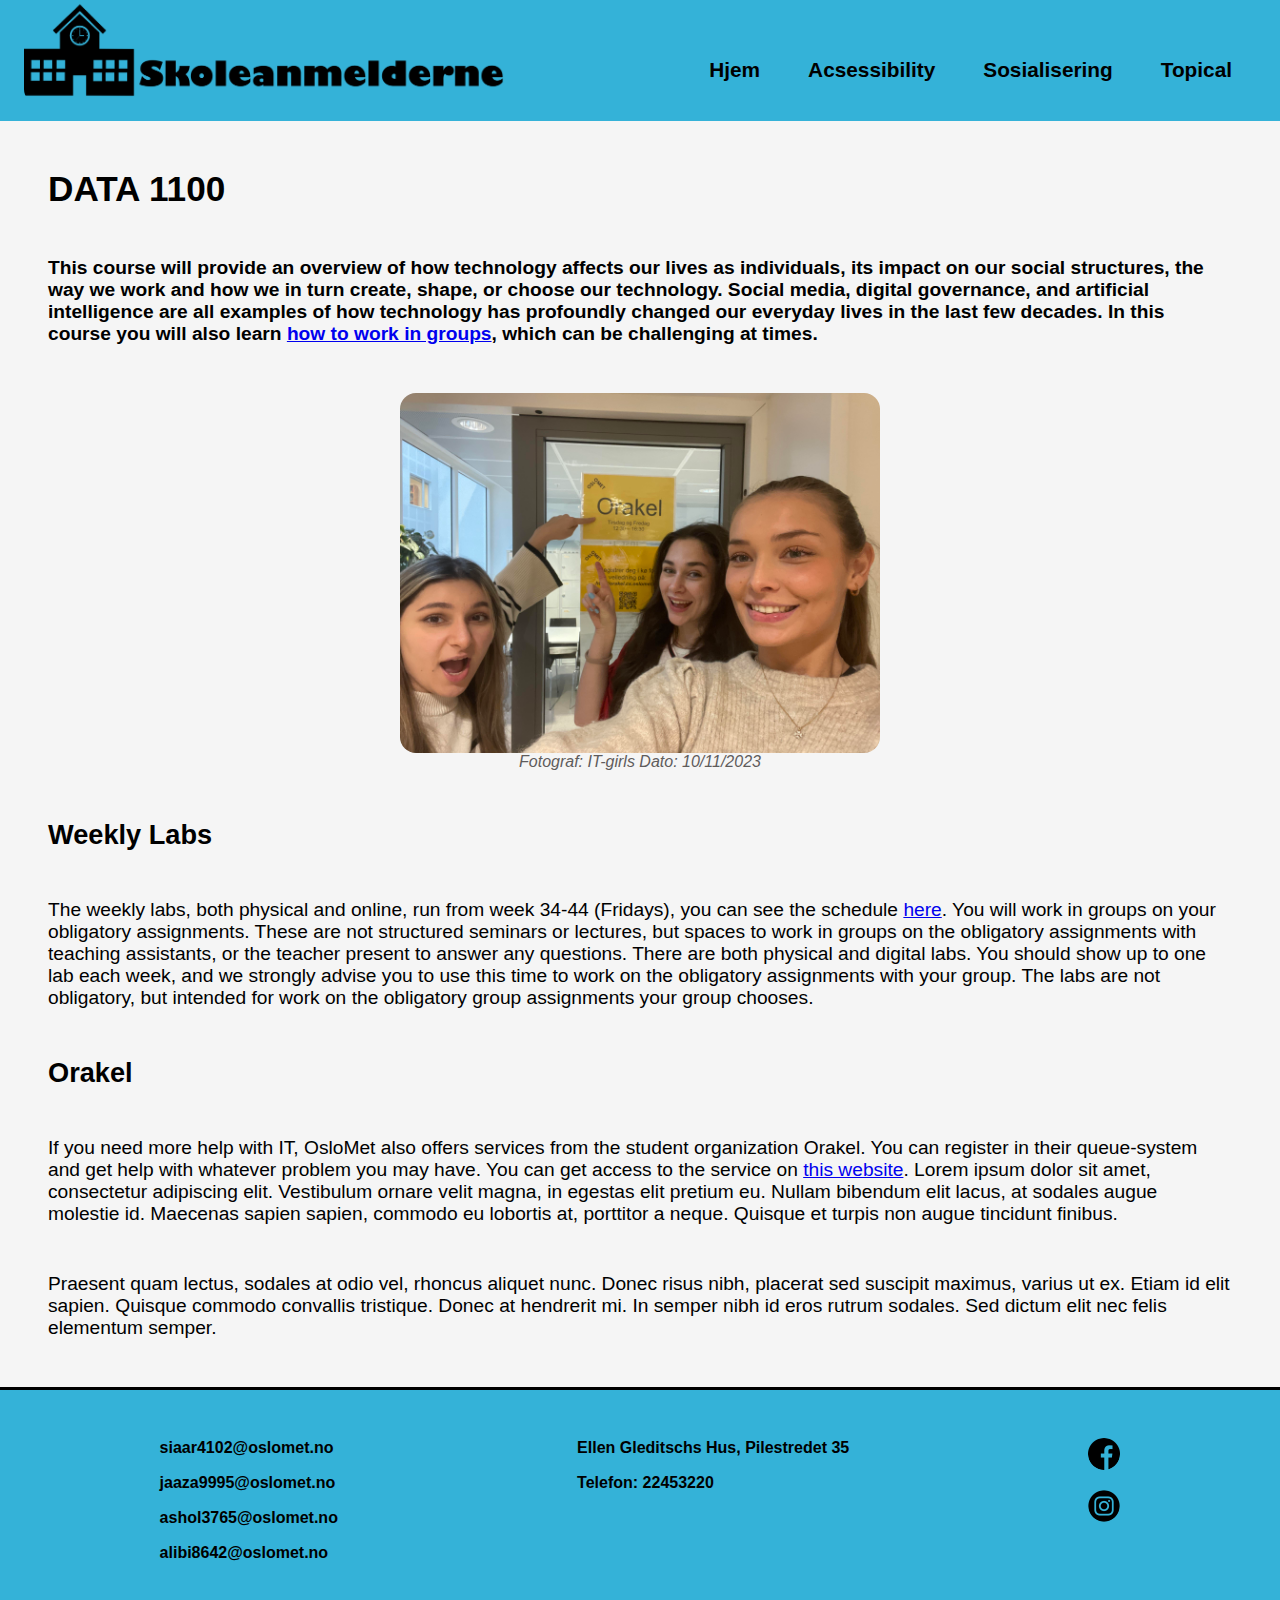
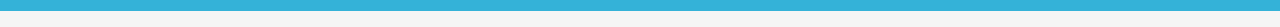
<file: sub-sites/topical.html>
<!DOCTYPE html>
<html lang="en">
<head><!--tittel og stylesheet den er koblet opp til-->
    <meta charset="UTF-8">
    <meta name="viewport" content="width=device-width, initial-scale=1.0">
    <link rel="stylesheet" href="/css/stylesheet.css">
    <title>OsloMet</title>
</head>

<body><!--spesifiserer hovedinnholdet på siden-->
      <header class="header"> 
        <div>
            <a href="/index.html">
                <img src="/images/skoleannmeldere-logo.png" alt="skoleanmelderne logo" class="logo"> <!--setter inn logo til skoleanmelderne-->
            </a>
        </div>
        <div class="navigation">  <!--meny-bar til de ulike sidene-->
            <input type="checkbox" class="checkbox-menu">
            <div class="hamburger"></div>
            <ul class="menu">
                <li><a href="/index.html">Hjem</a></li>
                <li><a href="/sub-sites/accsess.html">Acsessibility</a></li>
                <li><a href="/sub-sites/sosialisering.html">Sosialisering</a></li>
                <li><a href="/sub-sites/topical.html">Topical</a></li>
            </ul>
        </div>
    </header>

    <main><!--Tekst tatt fra DATA 1100 sin Syllabus-->
        <article>
            <h1 class="main-title">DATA 1100</h1>
            <p class="intro-text"> This course will provide an overview of how technology affects our lives as individuals, its impact on our social structures, 
                the way we work and how we in turn create, shape, or choose our technology. Social media, digital governance, and artificial 
                intelligence are all examples of how technology has profoundly changed our everyday lives in the last few decades. 
                In this course you will also learn 
                <a href="https://www.oslomet.no/forskning/forskningsnyheter/hvordan-lose-problemer-grupper">how to work in groups</a>, which can be challenging at times.</p>
            <img src="/images/orakel.jpg" id="skoletilbudetOrakel" alt="bilde av Orakel"> <!--id brukt for å redigere dette bildet spesifikt-->
            <p class="caption">Fotograf: IT-girls Dato: 10/11/2023</p>                
            <h2 class="sub-title">Weekly Labs</h2>
                <p class="text-content"> The weekly labs, both physical and online, run from week 34-44 (Fridays), you can see the schedule 
                <a href="https://tp.educloud.no/oslomet/timeplan/timeplan.php?type=course&id%5B%5D=DATA1100%2C1&sort=null">here</a>. You will work in 
                groups on your obligatory assignments. These are not structured seminars or lectures, but spaces to work in groups on the obligatory 
                assignments with teaching assistants, or the teacher present to answer any questions. There are both physical and digital labs. You 
                should show up to one lab each week, and we strongly advise you to use this time to work on the obligatory assignments with your group. 
                The labs are not obligatory, but intended for work on the obligatory group assignments your group chooses.</p>
            <h2 class="sub-title">Orakel</h2>
                <p class="text-content">If you need more help with IT, OsloMet also offers services from the student organization Orakel. You can register in their queue-system 
                and get help with whatever problem you may have. You can get access to the service on 
                <a href="http://orakel.cs.oslomet.no/?fbclid=IwAR1zBENN-Wi6OOu0t-D0s6P7Qee21S8tOdWcjEOTmsW39-8lwr--emS8iUA">this website</a>.
                Lorem ipsum dolor sit amet, consectetur adipiscing elit. Vestibulum ornare velit magna, in egestas elit pretium eu. Nullam bibendum 
                elit lacus, at sodales augue molestie id. Maecenas sapien sapien, commodo eu lobortis at, porttitor a neque. Quisque et turpis non 
                augue tincidunt finibus.</p>
                <p class="text-content">Praesent quam lectus, sodales at odio vel, rhoncus aliquet nunc. Donec risus nibh, placerat sed suscipit 
                maximus, varius ut ex. Etiam id elit sapien. Quisque commodo convallis tristique. Donec at hendrerit mi. 
                In semper nibh id eros rutrum 
                sodales. Sed dictum elit nec felis elementum semper.</p>
                <p></p><!--mellomrom mellom tekst og footer-->
                <p></p>
                <p></p>
        </article>
    </main>

        <footer> <!--Tre kololonne i nederste del av nettside -->
            <div class="epost-kolonne">
                <ul>
                    <li><a href="mailto:siaar4102@oslomet.no">siaar4102@oslomet.no</a></li>
                    <li><a href="mailto:jaaza9995@oslomet.no">jaaza9995@oslomet.no</a></li>
                    <li><a href="mailto:ashol3765@oslomet.no">ashol3765@oslomet.no</a></li>
                    <li><a href="mailto:alibi8642@oslomet.no">alibi8642@oslomet.no</a></li>
                </ul>
            </div>
            <div class="kontakt-kolonne"><!--kontaktinformasjon til oslomet-->
                <ul>
                    <li><a href="https://maps.app.goo.gl/wxStEUmxSxGJmwCn7">Ellen Gleditschs Hus, Pilestredet 35</a></li>
                    <li><a href="tel:22453220">Telefon: 22453220</a></li>
                </ul>
            </div>
            <div class="some-kolonne"><!--logoer med lenker til sosiale medier-->
                <ul>
                    <li><a href="https://www.facebook.com/oslomet/?locale=nb_NO"><img src="/images/facebook.png"  class="social-media" alt="facebook-logo"></a></li>
                    <li><a href="https://www.instagram.com/oslomet/"><img src="/images/instagram.png" class="social-media" alt="instagram-logo"></a></li>
                </ul>
            </div>
        </footer>
</body>
</html>
</file>
<file: css/stylesheet.css>
*{ 
  margin: 0;
  padding: 0;
  box-sizing: border-box;
}

body{
  background-color: whitesmoke; 
  margin-left: 0rem; /* skriver 0 i marg så bakgrunnsfargen til menyen gå helt ut til sidene*/
  margin-right: 0rem;
  margin-top: -1rem;
  margin-bottom: 0rem;
  font-family: Arial, Helvetica, sans-serif; /*bruker font family i ønsket rekkefølge, itilfelle enkelte fonter ikke er tilgjengelige for brukeren*/
}

img{
  /*setter bredden og høyden til bildet til 50rem og 35rem. Vi bruker rem for å få en responsiv nettside.*/
  width: 30rem;
  border-radius: 1rem;
  }

ul { /*generell styling for type liste som brukes*/ 
  list-style-type: none;  
}

/* MENYBAR*/
.menu{ /*Menybaren vil være utbredt med lik avstand mellom knappene*/
  display: flex;
  flex-direction: row;
  justify-content: space-evenly;
  padding-top: 2rem;
  cursor: pointer;
}

.menu li a{ /*tekstdesign i meny*/
  color: black;
  font-weight: bold;
  text-decoration: none;
  display: block;
  padding: 2.5rem 1.5rem;
  line-height: 1;
  font-size: 1.3rem;
}

.menu li a:hover{ /*menyknappene blir hvit når man har musen over*/
      color: white;   
}
/*meny slutter her*/

/*hamburger*/
.hamburger{  /*Deignet til hamburger-meny knappen*/
  position: relative;
  width: 1.8rem;
  height: 0.25rem;
  background: black;
  z-index: 2; /*gjør at man ikke kan overlappe elementer*/
}

.hamburger:before, .hamburger:after{ /*øverste og nederste strek i hamburger-meny*/
  content: "";
  position: absolute;
  height: 0.25rem;
  right: 0;
  background: black;
  width: 1.25rem;
}

.hamburger:before{ /*hamburger streken på toppen i menybaren*/
  top: -0.6rem;
}

.hamburger:after{ /*hamburger streken på bunnen i menybaren*/
  top: 0.6rem;
}

.checkbox-menu{ /*knappen som viser menyen når den er skalert*/
  position: absolute;
  width: 1.8rem;
  height: 6.25rem;
  z-index: 3;
  cursor: pointer;
  opacity: 0;
}

.navigation input:checked ~ .menu{ /* Når inndatafeltet er sjekket, vises menyen ved å plassere den til høyre*/
  right: 0;
}
/*slutt på hamburger*/

.header{ /*Designet på øverste del av siden som inneholder logo og meny*/
  position: relative;
  width: 100%;
  display: flex;
  justify-content: space-between;
  align-items: center;
  background-color: rgb(52, 178, 216);
  padding: 0 1.5rem;
}

.main-title{ /*hovedoverskrift*/
  font-size: 2.2rem;
  margin: 3rem;
}

.intro-text { /*p klasse gjort spesifisert styling endringer*/
  font-weight: bold;
  font-size: larger;
  margin: 3rem;
}

.sub-title{ /*underoverskrift størrelse*/
  font-size: 1.7rem;
  margin: 3rem;
}

.text-content{ /*generell tekststørrelse*/
  font-size: 1.2rem;
  margin: 3rem;
}

.main-img {
  display: block;
  margin: auto;
}

.caption {/*bildetekst, styler til lysegrå tekst*/
  font-style: italic;
  color: rgb(95, 92, 92);
  text-align: center;
}

.social-media{ /*sosialemedie ikoner*/
height: 2.5rem;
width: 2rem;
padding-top: 0.5rem;
}

footer{ /*Farge, tekst og plassering av elementer i footer*/
  background-color: rgb(52, 178, 216);  
  border-top: solid;
  display: flex; 
  justify-content: space-around; 
  padding: 2.5rem;  
  line-height: 2.2rem;  
  font-weight: bold;

  a:link {  
    color: rgb(0, 0, 0); /*fargen på lenkene*/
    text-decoration: none; /*gjør at det ikke er kulepunkter foran liste elementene*/
  }
}

@media screen and (max-width: 70rem){ /* Når skjermstørrelsen er 70rem eller mindre vises både .hamburger og .checkbox-menu som blokkelementer*/
  .hamburger,
  .checkbox-menu{
      display: block;
  }

  .header{
      padding: 0.6rem 1.25rem;
  }
  .menu{ /*stil på meny, hvor den skal ligge og posisjonen til infoen inni */
      flex-direction: column; 
      align-items: center; 
      position: fixed;
      top: 0;
      right: -21.25rem;
      background-color: rgb(52, 178, 216);
      width: 18.75rem;
      height: 100%;
      margin-top: 1.25rem;
  }


  .menu li a{ /*størrelse på teksten*/
      font-size: 1.5rem;
  }
}

/*scaling til grid, footer, logo og bilder for når man minimierer vinduet og dens plassering*/
@media  screen and (max-width: 70rem){ 
    .grid-container{
        display: block !important; 
        flex-direction: column; 
} 

footer{ 
    display: grid;
    grid-template-columns: minmax(20rem, 25rem);
    width: 100%;
    display: table;
    table-layout: fixed;
    border-spacing: 1.2rem;
}

.logo{ 
  max-width: 30%;
}

img{
  max-width: 70%;
  width: 100%;
}

#skoletilbudetOrakel{ /*sentrerer spesifikt dette bildet*/
  max-width: 40%;
}

#accessibility-test{ /*sentrerer spesifikt dette bildet*/
  max-width: 40%;
}
}

/*dette gir navn til hver gridboksene som vi skal plassere på nettsiden */
.item1 { grid-area: text1;}
.item2 { grid-area: picture2;}
.item3 { grid-area: picture3;}
.item4 { grid-area: text4;}
.item5 { grid-area: text5;}
.item6 { grid-area: picture6;}

.grid-container { /*plasserer grid boksene riktig plass*/
  display: grid;
  grid-template-areas:
    'text1 text1 picture2 picture2'
    'picture3 picture3 text4 text4'
    'text5 text5 picture6 picture6';
  gap: 0.625rem;
  background-color: whitesmoke;
  padding: 0.625rem;
}

.grid-container > div { /*styler grid boksene*/
  background-color: whitesmoke;
  text-align: center;
  padding: 3rem;
}
/*slutt grid*/

#skoletilbudetOrakel{ /*sentrerer spesifikt dissee bildene*/
  display: block;
  margin: auto;
}
</file>
